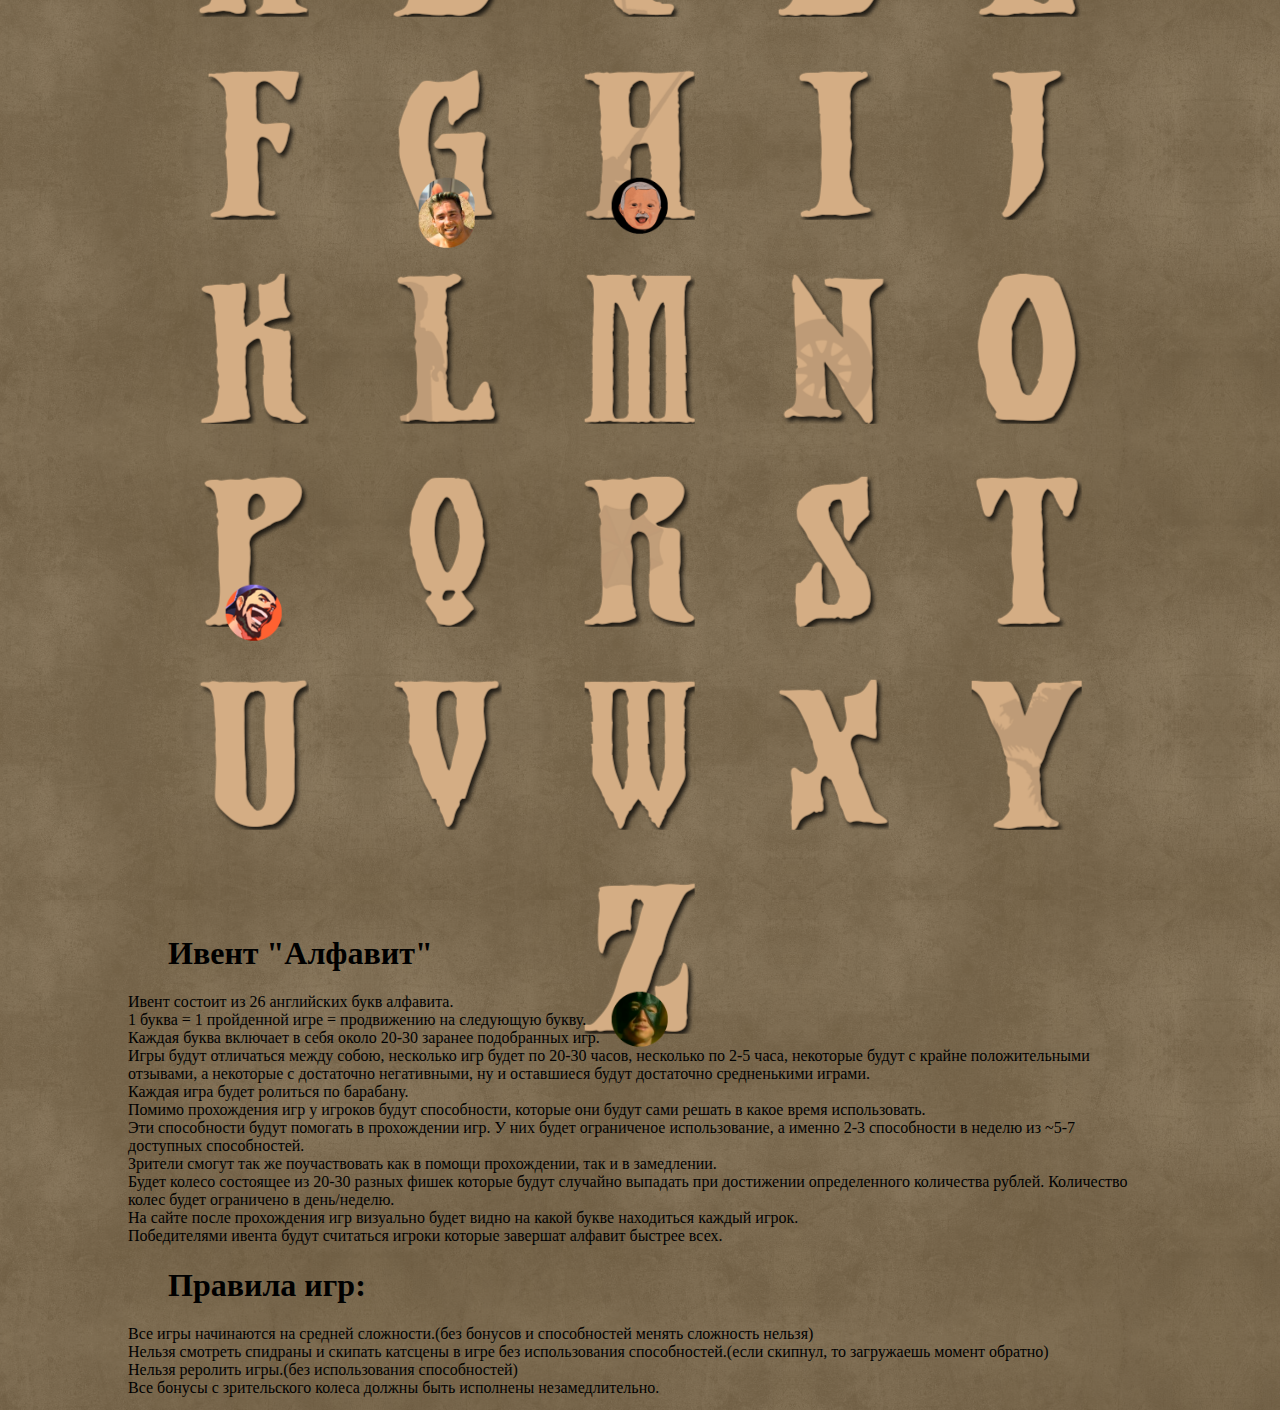
<file: index.html>
<html>
    <head>
        <title>Alphabet</title>
        <meta charset="utf-8">
        <meta http-equiv="Permissions-Policy" content="interest-cohort=()"></meta>
        <link href="./css/style.css" rel="stylesheet">
        <script src="https://cdnjs.cloudflare.com/ajax/libs/jquery/3.4.1/jquery.min.js"></script>
    </head>
    <body>

      <!-- <div class="navigation">
        <a href="rules.html"> правила </a>
      </div> -->

      <div class="blockalphabet"> </div>

      <!-- <div class="streamers"> </div> -->

      <div class="rules">
            <h1> &emsp; Ивент "Алфавит"</h1>
            Ивент состоит из 26 английских букв алфавита. <br>1 буква = 1 пройденной игре = продвижению на следующую букву.<br>
                Каждая буква включает в себя около 20-30 заранее подобранных игр.<br>
                Игры будут отличаться между собою, несколько игр будет по 20-30 часов, несколько по 2-5 часа, некоторые будут с крайне положительными отзывами, а некоторые с достаточно негативными, ну и оставшиеся будут достаточно средненькими играми.<br>
                Каждая игра будет ролиться по барабану.<br>
                Помимо прохождения игр у игроков будут способности, которые они будут сами решать в какое время использовать.<br> Эти способности будут помогать в прохождении игр. У них будет ограниченое использование, а именно 2-3 способности в неделю из ~5-7 доступных способностей.<br>
                Зрители смогут так же поучаствовать как в помощи прохождении, так и в замедлении.<br>
                Будет колесо состоящее из 20-30 разных фишек которые будут случайно выпадать при достижении определенного количества рублей. Количество колес будет ограничено в день/неделю.<br>
                На сайте после прохождения игр визуально будет видно на какой букве находиться каждый игрок. <br>
                Победителями ивента будут считаться игроки которые завершат алфавит быстрее всех.

                <h1> &emsp; Правила игр:</h1>
                Все игры начинаются на средней сложности.(без бонусов и способностей менять сложность нельзя)<br>
                    Нельзя смотреть спидраны и скипать катсцены в игре без использования способностей.(если скипнул, то загружаешь момент обратно)<br>
                    Нельзя реролить игры.(без использования способностей)<br>
                    Все бонусы с зрительского колеса должны быть исполнены незамедлительно.
      </div>

      <script src="scripts/mainPage.js"></script>

    </body>
</html>
</file>
<file: css/style.css>
body {
    background-image: url(../image/fon.png);
    background-size: cover;
}

.navigation {
  text-align: center;
  text-decoration: none;
}

a:link {
  text-decoration: none;
  font-family: arial;
  font-size: 22px;
  color: #d4ad84;
}

.blockalphabet {
  position: absolute;
  top: 50%;
  left: 50%;
  margin-right: -50%;
  transform: translate(-50%, -50%);
  width: 80%;
  text-align:center;
  padding:10pt;
}

.blockalphabet > div {
  margin:10pt;
  padding:10pt;
  width:140px;
  height:150px;
  display:inline-block;
  vertical-align: middle;
}

.streamers {
  position: absolute;
  top: 130%;
  left: 50%;
  margin-right: -50%;
  transform: translate(-50%, -50%);
  width: 90%;
  text-align:center;
  padding:10pt;
}

.streamers > div{
  margin:10pt;
  display:inline-block;
  vertical-align: middle;
}

.progressText {
  position: absolute;
    color: #d4ad84;
    top: 72%;
}

.rules {
  position: absolute;
  top: 100%;
  left: 50%;
  margin-right: -50%;
  transform: translate(-50%);
  width: 80%;
  padding:10pt;
}

.avatarDiv {
  margin-top: -30%;
}

.gameslist {
  /* background-image: url(../tmp/tablo.png); */
}

#listBackFrame {
  position: absolute;
  z-index: -1;
}

.listPosition{
  width: 20%;
  text-align: center;
  position: absolute;
  top: 50%;
  left: 50%;
  margin-right: -50%;
  transform: translate(-50%, -50%);
}

.letterFrame > id {
  position: absolute;
  top: 50%;
  left: 50%;
  margin-right: -50%;
  transform: translate(-50%, -50%);
  width: 50%;
  height: 50%;
}
</file>
